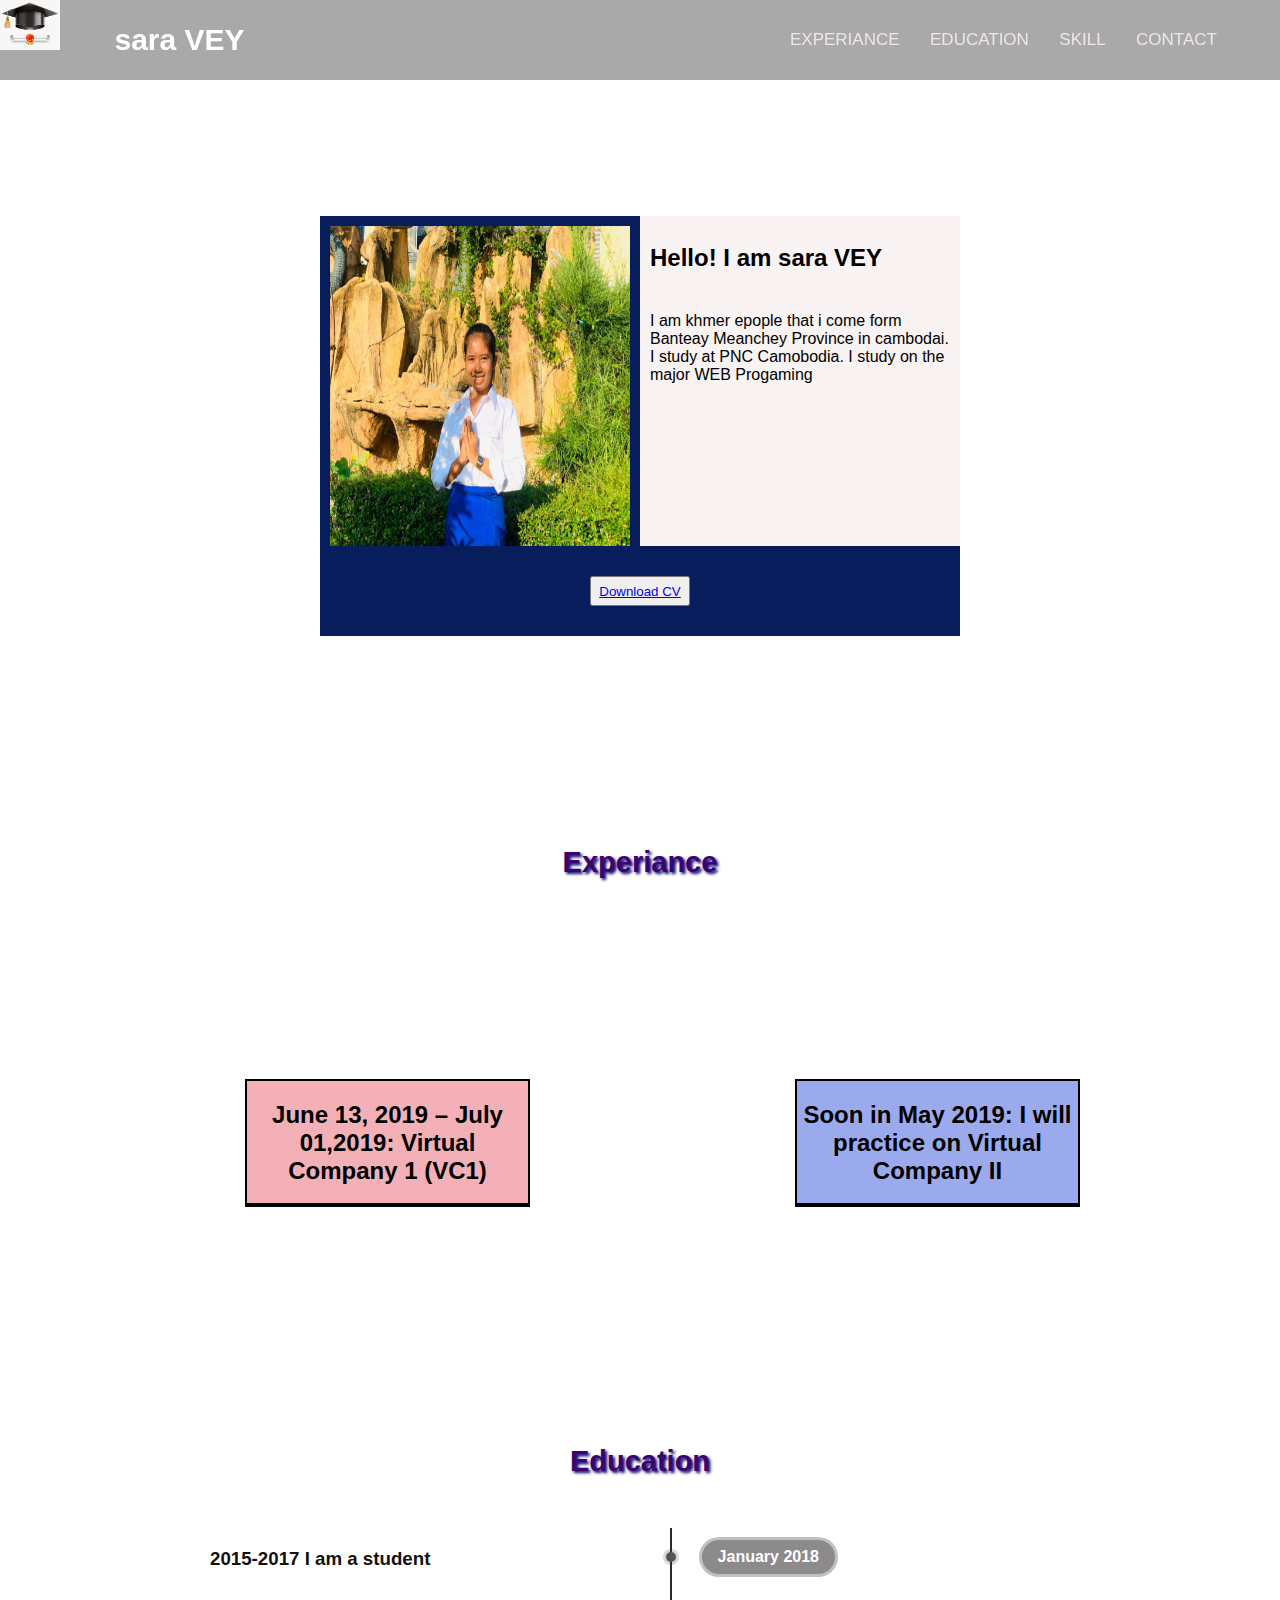
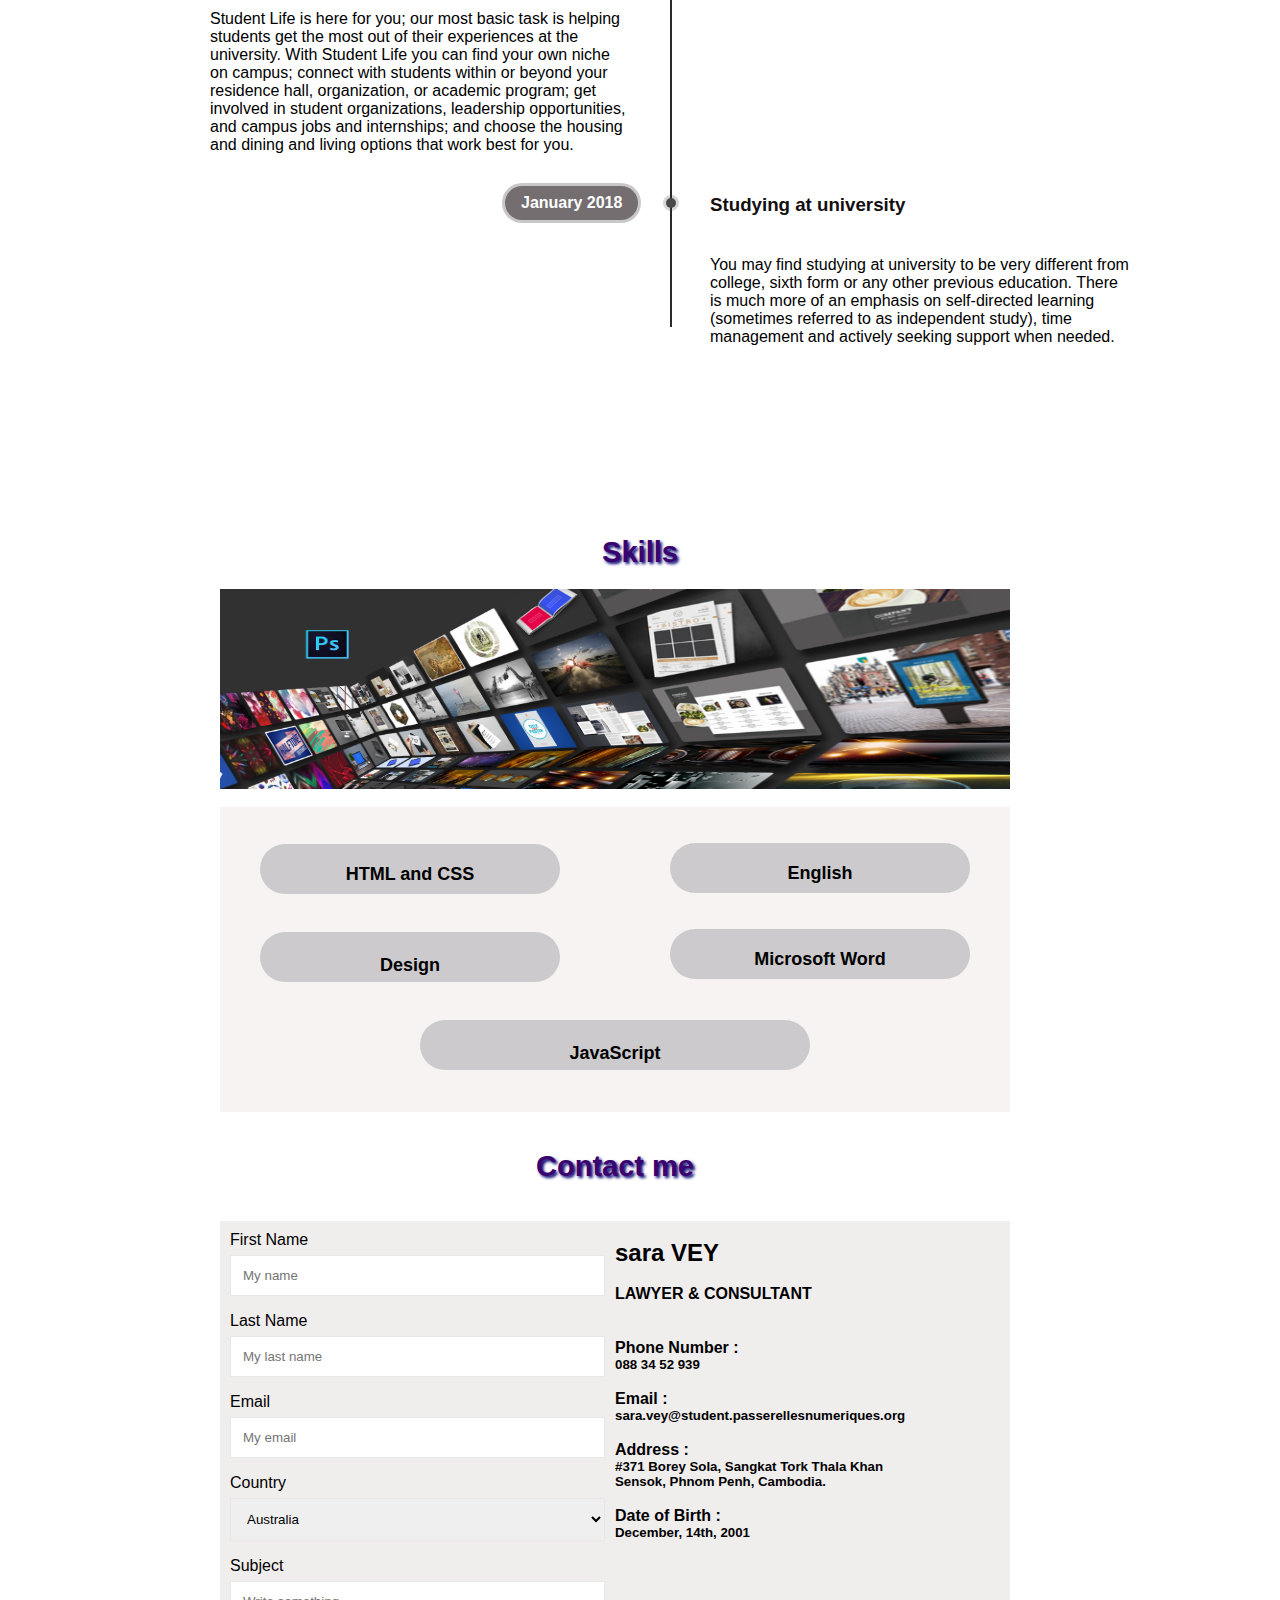
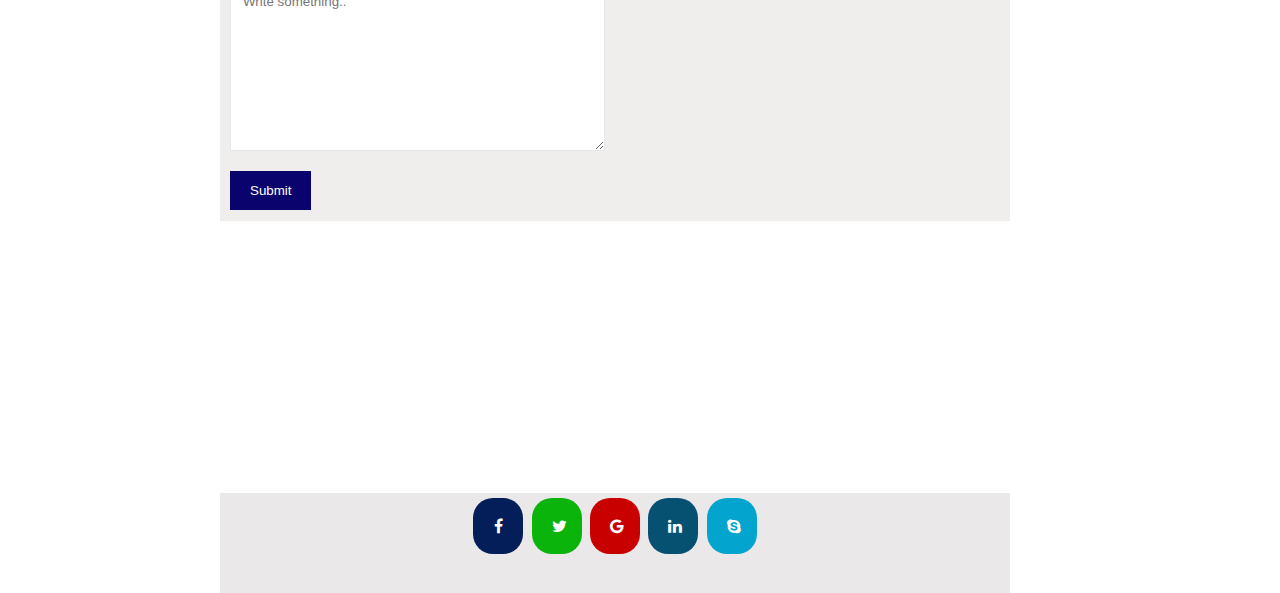
<file: index.html>
<!DOCTYPE html>
<html lang="en">
<head>
	<meta charset="utf-8">
	<meta name="viewport" content="width=device-width, initial-scale=1.0">
	<meta http-equiv="X-AU" content="ie=edge">
	<title>experient</title>
    <link rel="stylesheet" href="style.css">
    <link rel="stylesheet" href="https://cdnjs.cloudflare.com/ajax/libs/font-awesome/4.7.0/css/font-awesome.min.css">
    
</head>
<body>
<!-- Menu -->
    <div class="head">
        <div class="word">
            <nav>
                <img src="Image/018.png" style="width: 60px; height: 50px;">
                <label class="logo">sara VEY</label>
                    <ul>
                        <li> <a href="#experiance "> Experiance</a></li>
                        <li> <a href="#education"> Education</a></li>
                        <li> <a href="#skill"> Skill</a></li>
                        <li><a href="#contact"> contact</a></li>
                    </ul>   
            </nav>
        </div>
    </div> 

<!-- title and picher -->
    <div class="header1">
        <div class="row">
            <div class="column" style="background-color:rgb(8, 30, 92);">
            <img src="Image/023.jpeg" alt="" >
        </div>
        <div class="column" style="background-color:rgb(250, 243, 243);"><br>
            <h2>Hello! I am sara VEY</h2>
            <p>I am khmer epople that i come form Banteay Meanchey Province in cambodai. I study at 
            PNC Camobodia. I study on the major WEB Progaming</p>
        </div>
    </div>

<!-- download file -->
    <main>
        <button style="width: 100px; height: 30px;"> 
            <a href="Images/Portfolio.pdf"  download></i>Download CV</a>  
        </button>
    </main><br><br><br><br><br><br><br><br><br><br>
    
<!-- Experiance -->
    <footer>
        <h1 id="experiance" style="margin-top:10px;">Experiance</h1><br><br><br><br><br><br><br><br><br><br>
    </footer>
    
    <div class="container">
        <div class="card">

            <div class="name">
                <h3>June 13, 2019 – July 01,2019: Virtual Company 1 (VC1)</h3>
            </div>

            <div class="details">
                <div class="content">
                    <p>Emailed, hand-delivered, or posted with a stamp, greeting cards are timeless expressions of thoughtfulness. 
                        Images and texts capture your message and speak for you in a personalized, custom greeting from our extensive 
                        gallery of selections.
                        Every card is both printable and available to share online via email, Facebook or whatsapp and our DIY Card 
                        Maker walks you through the simple process of using our template, step by step. Celebrate a birthday, 
                        congratulate an anniversary,express your thanks.</p>
                </div>
            </div>
        </div>

        <div class="card">
            <div class="name">
                <h3>Soon in May 2019: I will practice on Virtual Company II</h3>
            </div>

            <div class="details">
                <div class="content">
                    <p>Emailed, hand-delivered, or posted with a stamp, greeting cards are timeless expressions 
                        of thoughtfulness. Images and texts capture your message and speak for you in a personalized, 
                        custom greeting from our extensive gallery of selections.
                        Every card is both printable and available to share online via email, Facebook or
                        whatsapp and our DIY Card Maker walks you through the simple process of using our template, 
                        step by step. Celebrate a birthday, congratulate an anniversary, express your thanks.</p>   
                </div>
            </div>

        </div>
    </div><br><br><br><br><br><br><br><br><br><br><br><br>

<!-- education -->
    <footer>
        <h1 id="education">Education</h1>
    </footer>

<div class="timeline">
    <ul>
        <li>
            <div class="content">
                <h3>2015-2017 
                    I am a student </h3>
                <p>Student Life is here for you; our most basic task is helping students get the most out of their experiences at the 
                    university. With Student Life you can find your own niche on campus; connect with students within or beyond your 
                    residence hall, organization, or academic program; get involved in student organizations, leadership opportunities, 
                    and campus jobs and internships; and choose the housing and dining and living options that work best for you.</p>
            </div>
            <div class="time">
                <h4>January 2018</h4>
            </div>
        </li>
        <li>
            <div class="content">
                <h3>Studying at university</h3>
                <p>You may find studying at university to be very different from college, sixth form or any other previous education. 
                    There is much more of an emphasis on self-directed learning (sometimes referred to as independent study), time management 
                    and actively seeking support when needed.</p>
            </div>
        <div class="time">
             <h4>January 2018</h4>
        </div>

        </li>
        <div style="clear: both;"></div>
    </ul>
</div>

<!-- skills -->   
<h1 id="skill">Skills</h1>
<div class="top-ads">
    <div class="slider">
        <figure>
            <div class="slide">
                <img src="Image/010.png" alt="">
            </div>
            <div class="slide">
                <img src="Image/012.jpg" alt="">
            </div>
            <div class="slide">
                <img src="Image/013.jpg" alt="">
            </div>
            <div class="slide">
                <img src="Image/014.jpg" alt="">
            </div>
            <div class="slide">
                <img src="Image/15.png" alt="">
            </div>
        </figure>
    </div><br>

    <div class="text"><br><br>
        <h2  class="condition1">English</h2><br><br>
        <h2  class="condition1">Microsoft Word</h2>
        <h2  class="condition2">HTML and CSS</h2>
        <h2  class="condition3">Design</h2>
        <h2  class="condition4">JavaScript</h2>
    </div><br>

<!-- content -->
<h1 style="text-align: center;" id="contact">Contact me</h1><br>

    <div class="box">
        <div style="text-align:center"></div>
        <div class="row">
            <div class="column">
                <form action="/action_page.php">
                    <label for="fname">First Name</label>
                    <input type="text" id="fname" name="firstname" placeholder="My name">
                    <label for="lname">Last Name</label>
                    <input type="text" id="lname" name="lastname" placeholder="My last name">
                    <label for= "aemail">Email</label>
                    <input type="text" id="aemail" name="email" placeholder="My email">
                    <label for="country">Country</label>

                    <select id="country" name="country">
                        <option value="australia">Australia</option>
                        <option value="canada">Canada</option>
                        <option value="usa">USA</option>
                    </select>

                    <label for="subject">Subject</label>
                    <textarea id="subject" name="subject" placeholder="Write something.." style="height:170px"></textarea>
                    <input type="submit" value="Submit">
                </form>
            </div>

            <div style="font-family:  Calibri Light;">
                <h2></h2><br>
                <h2>sara VEY</h2><br>
                <h4>LAWYER & CONSULTANT​</h4><br><br>
                <h4>Phone Number :</h4>
                <h5>088 34 52 939</h5><br>
                <h4>Email :</h4>
                <h5>sara.vey@student.passerellesnumeriques.org</h5><br>
                <h4>Address :</h4>
                <h5>#371 Borey Sola, Sangkat Tork Thala Khan <br>Sensok, 
                    Phnom Penh, Cambodia.</h5><br>
                <h4>Date of Birth :</h4>
                <h5>December, 14th, 2001</h5>
            </div>

        </div>
    </div><br>
        <iframe src="https://www.google.com/maps/embed?pb=!1m18!1m12!1m3!1d3909.0139082838555!2d104.8808949138095!3d11.550859791798866!
            2m3!1f0!2f0!3f0!3m2!1i1024!2i768!4f13.1!3m3!1m2!1s0x310951add5e2cd81%3A0x171e0b69c7c6f7ba!2sPasserelles%20Num%C3%A9riques%20
            Cambodia%20(PNC)!5e0!3m2!1sen!2skh!4v1611736380740!5m2!1sen!2skh" width="100%" height="250" frameborder="0" style="border:0;" 
            allowfullscreen=""  aria-hidden="false" tabindex="0"></iframe>

        <div style="text-align: center; background: rgb(235, 232, 234); height: 100px;">
            <a href="https://web.facebook.com/people/Sara-Vey/100025946947509?_rdc=1&_rdr" class="fa fa-facebook"></a>
            <a href="https://twitter.com/wix" class="fa fa-twitter"></a>
            <a href="https://www.google.com/search?q=google&rlz=1C1CHBD_enKH902KH902&oq=google&aqs=chrome..
                    69i57j0i131i433l2j69i60l3j69i65j69i60.1395j1j7&sourceid=chrome&ie=UTF-8" class="fa fa-google"></a>
            <a href="https://web.facebook.com/LinkedIn/?_rdc=1&_rdr" class="fa fa-linkedin"></a>
            <a href="https://www.skype.com/en/" class="fa fa-skype"></a>
        </div>
</div>

</body>
</html>
</file>
<file: style.css>
html {
  scroll-behavior: smooth;
}

/* menum, title and picher */
.head{
  height: 625px;
  width: 100%;
  background-image: 
  url('https://cdn.shortpixel.ai/client/q_glossy,ret_img,w_796,h_448/https://techuncode.com/wp-content/uploads/2020/09/what-is-a-computer-algorithm.jpg');
  background-size: cover; 
}
.word{
  background: rgba(83, 83, 83, 0.5);
  position: fixed;
  top: 0;
  z-index: 99;
  width: 100%;
}
label.logo{
  color: rgb(0, 0, 0);
  font-size: 30px;
  padding: 0 50px;
  line-height: 80px;
  font-weight: bold;
  color: white;
}
nav ul{
  float: right;
  margin-right:50px ;
}
nav ul li{
  display: inline-block;
  line-height: 80px;
  margin:0 5px;
}
nav ul li a{
  color: rgb(240, 230, 230);
  font-size: 17px;
  text-transform: uppercase;
  padding: 8px;
  border-radius: 3px;
  text-decoration: none;
}
a:hover{
  background: rgb(11, 33, 104);
  transition: .5s;
}
* {
  box-sizing: border-box;
}
body {
  font-family: Arial, Helvetica, sans-serif;
}
nav ul {
  list-style-type: none;
  padding: 0;
}
.header1{
  width: 50%;
  color:black;
  background-color: none;
  position: absolute;
  top: 24%;
  left: 25%;  
 
}
img{
  margin-left: 0%;
  width: 100%;
  height: 320px;
}
.column {
  float: left;
  width: 50%;
  padding: 10px;
  height: 330px;
}
main{
  background: rgb(8, 30, 92);
  height: 10vh;
  padding: 5px;
  display: flex;
  justify-content: center;
  align-items: center;
  color: white;  
}
table, th, td {
  border: 1px solid black;
  border-collapse: collapse;
}
p{
  margin-top: 40px;
}

/* experaince */
* {
  margin: 0;
  padding: 0;
  box-sizing: border-box;
  font-style: 'Poppins', sans-serif;
}
body {
  display: flex;
  justify-content: center;
  align-items: center;
  min-height: 100vh;
}
.container {
  position: relative;
  display: flex;
  width: 1100px;
  justify-content: space-between;
  align-items: center;
}
.container .card {
  position: relative;
  width: 500px;
  cursor: pointer;
  margin-right: 340px;
  margin-left: -75px;
}
.container .card .name {
  position: relative;
  padding: 20px 0;
  border: 2px solid #000;
  text-align: center;
  background: #fff;
  z-index: 1px;
}
.container .card .name h3 {
  font-weight: 600px;
  font-size: 1.5em;
}
.container .card .details {
  position: relative;
  top: -2px;
  text-align: center;
  height: 0;
  transition: 0.5s;
  border: 2px solid #000;
  margin-top: -2px;
  overflow: hidden;
}
.container .card:hover .details {
  height: 400px;
}
.container .card .details .content {
  position: relative;
  padding: 40px 20px;
}
.container .card:nth-child(1) .name {
  background: #f3b0b6;
}
.container .card:nth-child(2) .name {
  background: #9baaec;
}
/* education */

*{
  margin: 0;
  padding: 0;
  font-family: 'Monsterrat', sans-serif;
}
h1{
  padding: 20px;
  text-align: center;
}
.timeline{
  position: relative;
  margin: 50px auto;
  padding: 40px 0;
  width: 1000px;
  top: -60px;
  box-sizing: border-box;
  margin-left: -150px;
}
.timeline:before{
  content: '';
  position: absolute;
  left: 50%;
  width: 2px;
  height: 77%;
  background-color: #2e2828;
}
.timeline ul{
  margin: 0;
  padding: 0;
}
.timeline ul li{
  list-style: none;
  position: relative;
  width: 50%;
  padding: 20px 40px;
  box-sizing: border-box;
}
.timeline ul li:nth-child(even){
  float: right;
  text-align: left;
  clear: both;
}
.timeline ul li:nth-child(odd):before{
  content: '';
  position: absolute;
  top: 24px;
  right: -6px;
  width: 10px;
  height: 10px;
  background: rgb(87, 82, 83);
  border-radius: 50%;
  box-shadow: 0 0 0 3px rgba(63, 60, 61, 0.2);
}
.timeline ul li:nth-child(even):before{
  content: '';
  position: absolute;
  top: 24px;
  left: -4px;
  width: 10px;
  height: 10px;
  background: rgb(75, 72, 73);
  border-radius: 50%;
  box-shadow: 0 0 0 3px rgba(53, 49, 50, 0.2);
}
.timeline ul li h3{
  margin: 0;
  padding: 0;
  font-weight: 600;
  color: rgb(20, 15, 17);
}
.timeline ul li:nth-child(odd) .time{
  position: absolute;
  top: 12px;
  right: -165px;
  margin: 0;
  padding: 8px 16px;
  background: rgb(141, 138, 139);
  color: #fff;
  border-radius: 18px;
  box-shadow: 0 0 0 3px rgba(49, 48, 49, 0.3);
}
.timeline ul li:nth-child(even) .time{
  position: absolute;
  top: 12px;
  left: -165px;
  margin: 0;
  padding: 8px 16px;
  background: rgb(116, 110, 112);
  color: #fff;
  border-radius: 18px;
  box-shadow: 0 0 0 3px rgba(73, 72, 72, 0.3);
}
/* skills */

.top-ads{
  margin-left: -100px;
  margin-right: -50px ;
  height: 50px;
}
.top-ads .slider figure img{
  float: left;
  width: 100%;
  height: 200px;
}
.top-ads img{
  float: right;
}
.top-ads .slider{
  overflow: hidden;
}
.top-ads .slider figure div{
  float: left;
  width: 20%;
}
.top-ads .slider figure{
  position: relative;
  width: 500%;
  margin: 0px;
  left: 0;
  animation: 20s ravi infinite;
}
@keyframes ravi{
  0%{
left: 0%;
  }
  10%{
left: 0%;
  }
  12%{
left: -100%;
  }
  22%{
left: -100%;
  }
  24%{
left: -200%;
  }
  34%{
left: -200%;
  }
  36%{
left: -300%;
  }
  46%{
left: -300%;
  }
  48%{
left: -400%;
  }
  58%{
left: -400%;
  }
  60%{
left: -300%;
  }
  70%{
left: -300%;
  }
  72%{
left: -200%;
  }
  82%{
left: -200%;
  }
  84%{
left: -100%;
  }
  94%{
left: -100%;
  }
  96%{
left: 0%;
  }
}
.text{
  background-color:  #f7f3f3;
  height: 305px;
  text-align: center;
}
.condition1{
  background: rgb(204, 202, 204);
  height: 50px;
  margin-left: 450px;
  padding: 20px;
  margin-right: 40px;
  border-radius: 30px;
  font-size: 18px;
}
.condition2{
  margin-left: 40px;
  background: rgb(204, 202, 204);
  margin-right: 450px;
  margin-top: -135px;
  height: 50px;
  padding: 20px;
  border-radius: 30px;
  font-size: 18px;
}
.condition3{
  background: rgb(204, 202, 204);
  margin-right: 450px;
  margin-left: 40px;
  padding: 23px;
  margin-top: 38px;
  border-radius: 30px;
  height: 50px;
  font-size: 18px;
}
.condition4{
  background: rgb(204, 202, 204);
  margin-right: 200px;
  margin-left: 200px;
  padding: 23px;
  margin-top: 38px;
  border-radius: 30px;
  height: 50px;
  font-size: 18px;
}
.text h2:hover{
  background-color:rgb(48, 45, 245);
  animation: 0.8s;
}
/* contact */

body{
  font-family: Arial, Helvetica, sans-serif;
}
input[type=text], select, textarea {
  width: 100%;
  padding: 12px;
  border: 1px solid rgb(231, 231, 231);
  margin-top: 6px;
  margin-bottom: 16px;
  resize: vertical;
}
input[type=submit] {
  background-color: #0b036d;
  color: white;
  padding: 12px 20px;
  border: none; 
}
input[type=submit]:hover {
  background-color: #45a049; 
}
.row:after {
  content: "";
  display: table;
  clear: both;
}
.box{
  background: rgb(240, 237, 237);
  height: 600px;
}
/* sticker picher */

.fa{
  padding: 20px;
  font-size: 30px;
  width: 50px;
  text-align: center;
  text-decoration: none;
  margin: 5px 2px;
}
.fa:hover {
    opacity: 0.7;
}
.fa-facebook {
  background: #031e58;
  color: white;
  border-radius: 20px;
}
.fa-twitter {
  background: #0bb40b;
  color: white;
  border-radius: 20px;
}
.fa-google {
  background: #c90000;
  color: white;
  border-radius: 20px;
}
.fa-linkedin {
  background: #065072;
  color: white;
  border-radius: 20px;
}
.fa-skype {
  background: #03a5ce;
  color: white;
  border-radius: 20px;
}
h1{
  color:rgb(58, 3, 109);
  text-shadow:2px 2px 3px #010172;
  text-align:center;
  font-size:29px;
}
@media screen and (max-width: 600px) {
  .column, input[type=submit] {
    width: 100%;
    margin-top: 0;
  }
}
/* responsive */

@media(max-width: 600px){
  nav ul li{
    display: block;
  }
  .header1{
    width: 50%;
  }
  .container{
    display: block;
  }
  .head{
    width: 100%;
  }
}
</file>
